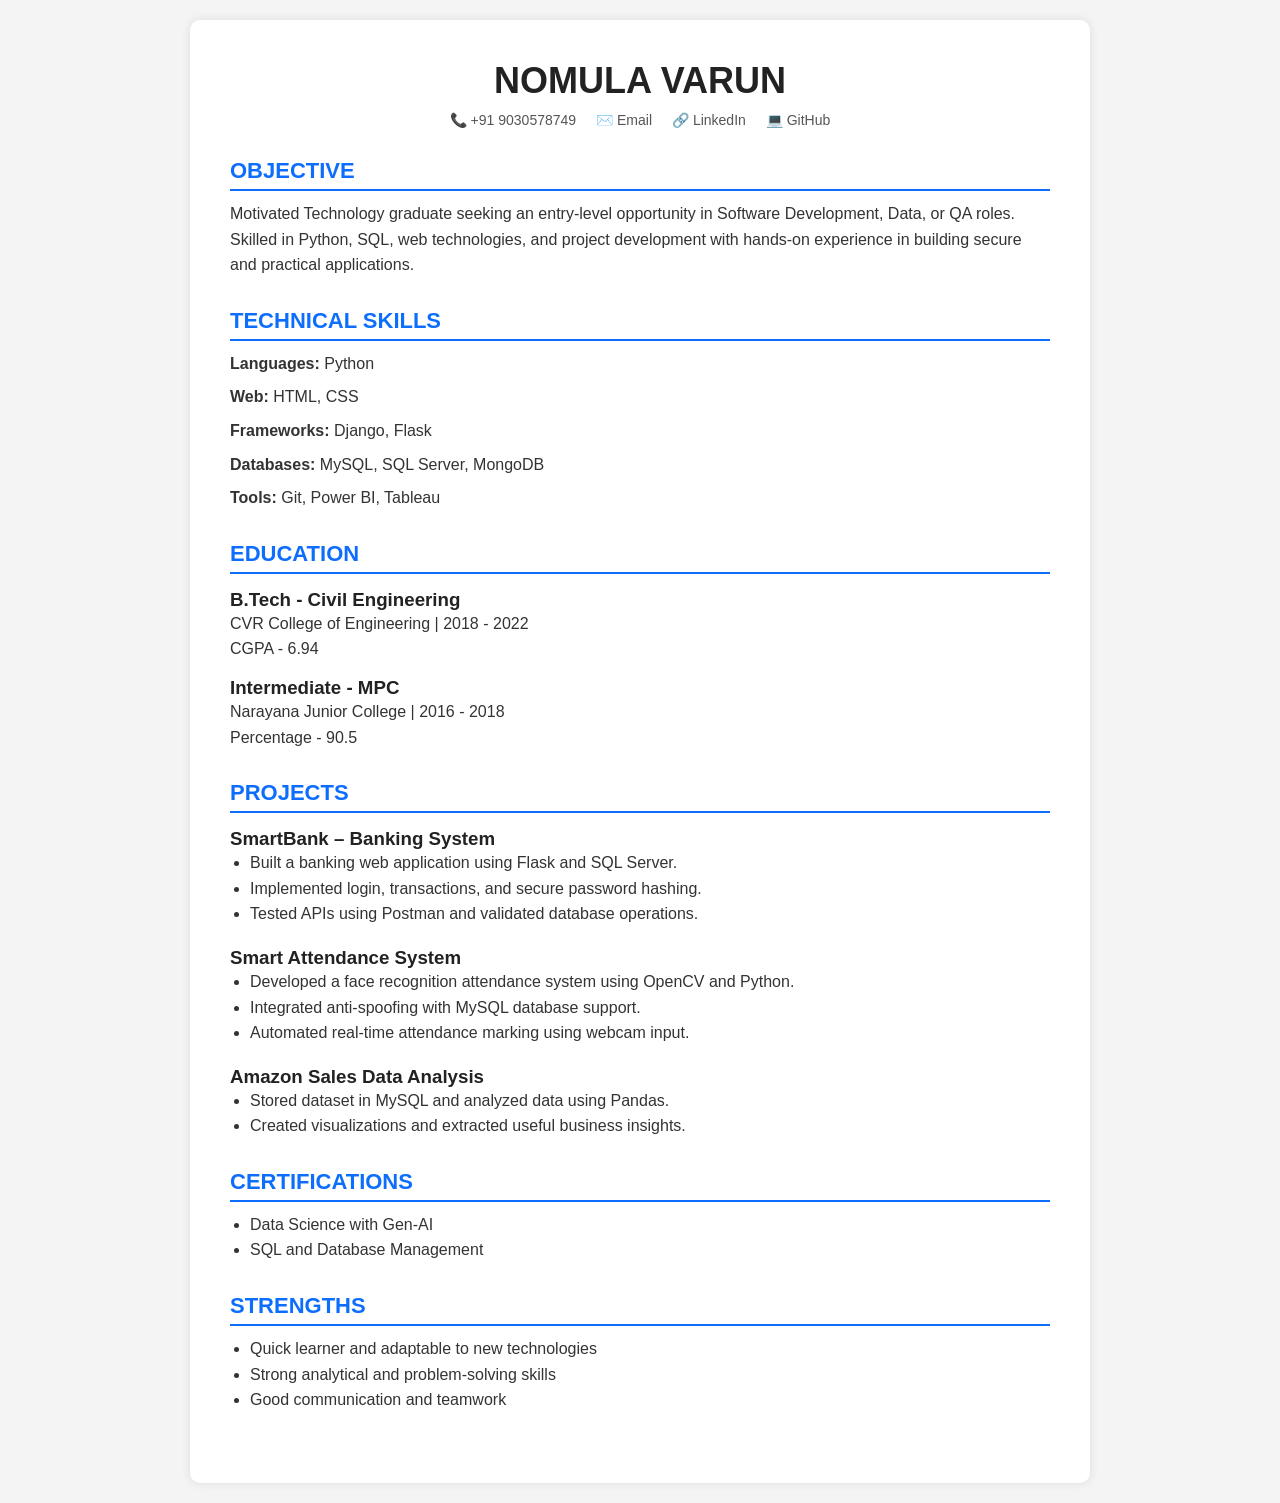
<file: index.html>
<!DOCTYPE html>
<html lang="en">
<head>
    <meta charset="UTF-8">
    <meta name="viewport" content="width=device-width, initial-scale=1.0">
    <title>Nomula Varun Resume</title>
    <link rel="stylesheet" href="style.css">
</head>
<body>

    <div class="resume">

        <header>
            <h1>NOMULA VARUN</h1>

            <div class="contact">
                <p>📞 +91 9030578749</p>
                <p>✉️ Email</p>
                <p>🔗 LinkedIn</p>
                <p>💻 GitHub</p>
            </div>
        </header>

        <section>
            <h2>OBJECTIVE</h2>
            <p>
                Motivated Technology graduate seeking an entry-level opportunity in 
                Software Development, Data, or QA roles. Skilled in Python, SQL, web technologies, 
                and project development with hands-on experience in building secure and practical applications.
            </p>
        </section>

        <section>
            <h2>TECHNICAL SKILLS</h2>

            <div class="skills">
                <p><strong>Languages:</strong> Python</p>
                <p><strong>Web:</strong> HTML, CSS</p>
                <p><strong>Frameworks:</strong> Django, Flask</p>
                <p><strong>Databases:</strong> MySQL, SQL Server, MongoDB</p>
                <p><strong>Tools:</strong> Git, Power BI, Tableau</p>
            </div>
        </section>

        <section>
            <h2>EDUCATION</h2>

            <div class="education">
                <h3>B.Tech - Civil Engineering</h3>
                <p>CVR College of Engineering | 2018 - 2022</p>
                <p>CGPA - 6.94</p>

                <h3>Intermediate - MPC</h3>
                <p>Narayana Junior College | 2016 - 2018</p>
                <p>Percentage - 90.5</p>
            </div>
        </section>

        <section>
            <h2>PROJECTS</h2>

            <div class="project">
                <h3>SmartBank – Banking System</h3>
                <ul>
                    <li>Built a banking web application using Flask and SQL Server.</li>
                    <li>Implemented login, transactions, and secure password hashing.</li>
                    <li>Tested APIs using Postman and validated database operations.</li>
                </ul>
            </div>

            <div class="project">
                <h3>Smart Attendance System</h3>
                <ul>
                    <li>Developed a face recognition attendance system using OpenCV and Python.</li>
                    <li>Integrated anti-spoofing with MySQL database support.</li>
                    <li>Automated real-time attendance marking using webcam input.</li>
                </ul>
            </div>

            <div class="project">
                <h3>Amazon Sales Data Analysis</h3>
                <ul>
                    <li>Stored dataset in MySQL and analyzed data using Pandas.</li>
                    <li>Created visualizations and extracted useful business insights.</li>
                </ul>
            </div>
        </section>

        <section>
            <h2>CERTIFICATIONS</h2>

            <ul>
                <li>Data Science with Gen-AI</li>
                <li>SQL and Database Management</li>
            </ul>
        </section>

        <section>
            <h2>STRENGTHS</h2>

            <ul>
                <li>Quick learner and adaptable to new technologies</li>
                <li>Strong analytical and problem-solving skills</li>
                <li>Good communication and teamwork</li>
            </ul>
        </section>

    </div>

</body>
</html>
</file>
<file: style.css>
*{
    margin: 0;
    padding: 0;
    box-sizing: border-box;
}

body{
    font-family: Arial, sans-serif;
    background-color: #f4f4f4;
    padding: 20px;
}

.resume{
    max-width: 900px;
    margin: auto;
    background: #fff;
    padding: 40px;
    border-radius: 10px;
    box-shadow: 0px 0px 10px rgba(0,0,0,0.1);
}

header{
    text-align: center;
    margin-bottom: 30px;
}

header h1{
    font-size: 36px;
    color: #222;
    margin-bottom: 10px;
}

.contact{
    display: flex;
    justify-content: center;
    gap: 20px;
    flex-wrap: wrap;
    font-size: 14px;
    color: #555;
}

section{
    margin-bottom: 30px;
}

section h2{
    font-size: 22px;
    color: #0d6efd;
    margin-bottom: 10px;
    border-bottom: 2px solid #0d6efd;
    padding-bottom: 5px;
}

section p,
section li{
    font-size: 16px;
    color: #333;
    line-height: 1.6;
}

.skills p{
    margin-bottom: 8px;
}

.education h3,
.project h3{
    margin-top: 15px;
    color: #222;
}

ul{
    padding-left: 20px;
}

.project{
    margin-bottom: 20px;
}

@media(max-width: 768px){

    .resume{
        padding: 20px;
    }

    header h1{
        font-size: 28px;
    }

    section h2{
        font-size: 20px;
    }
}
</file>
